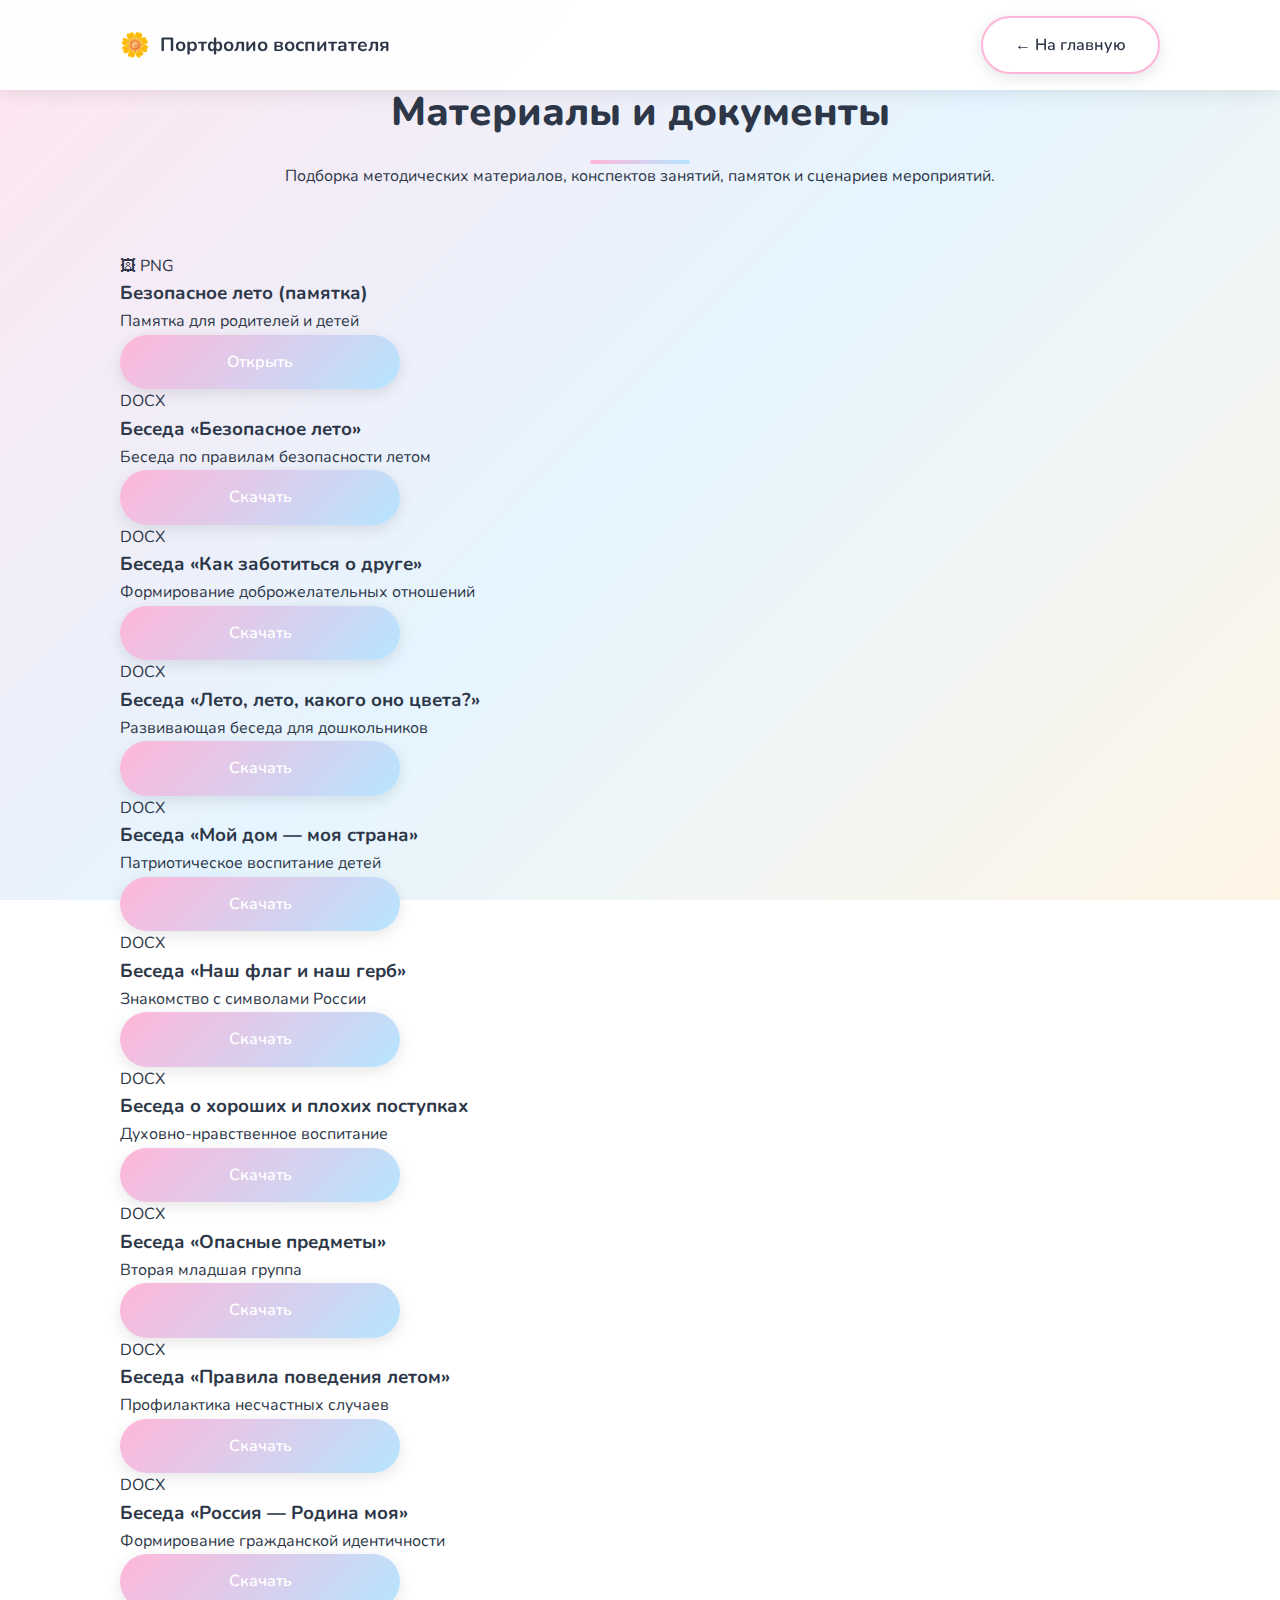
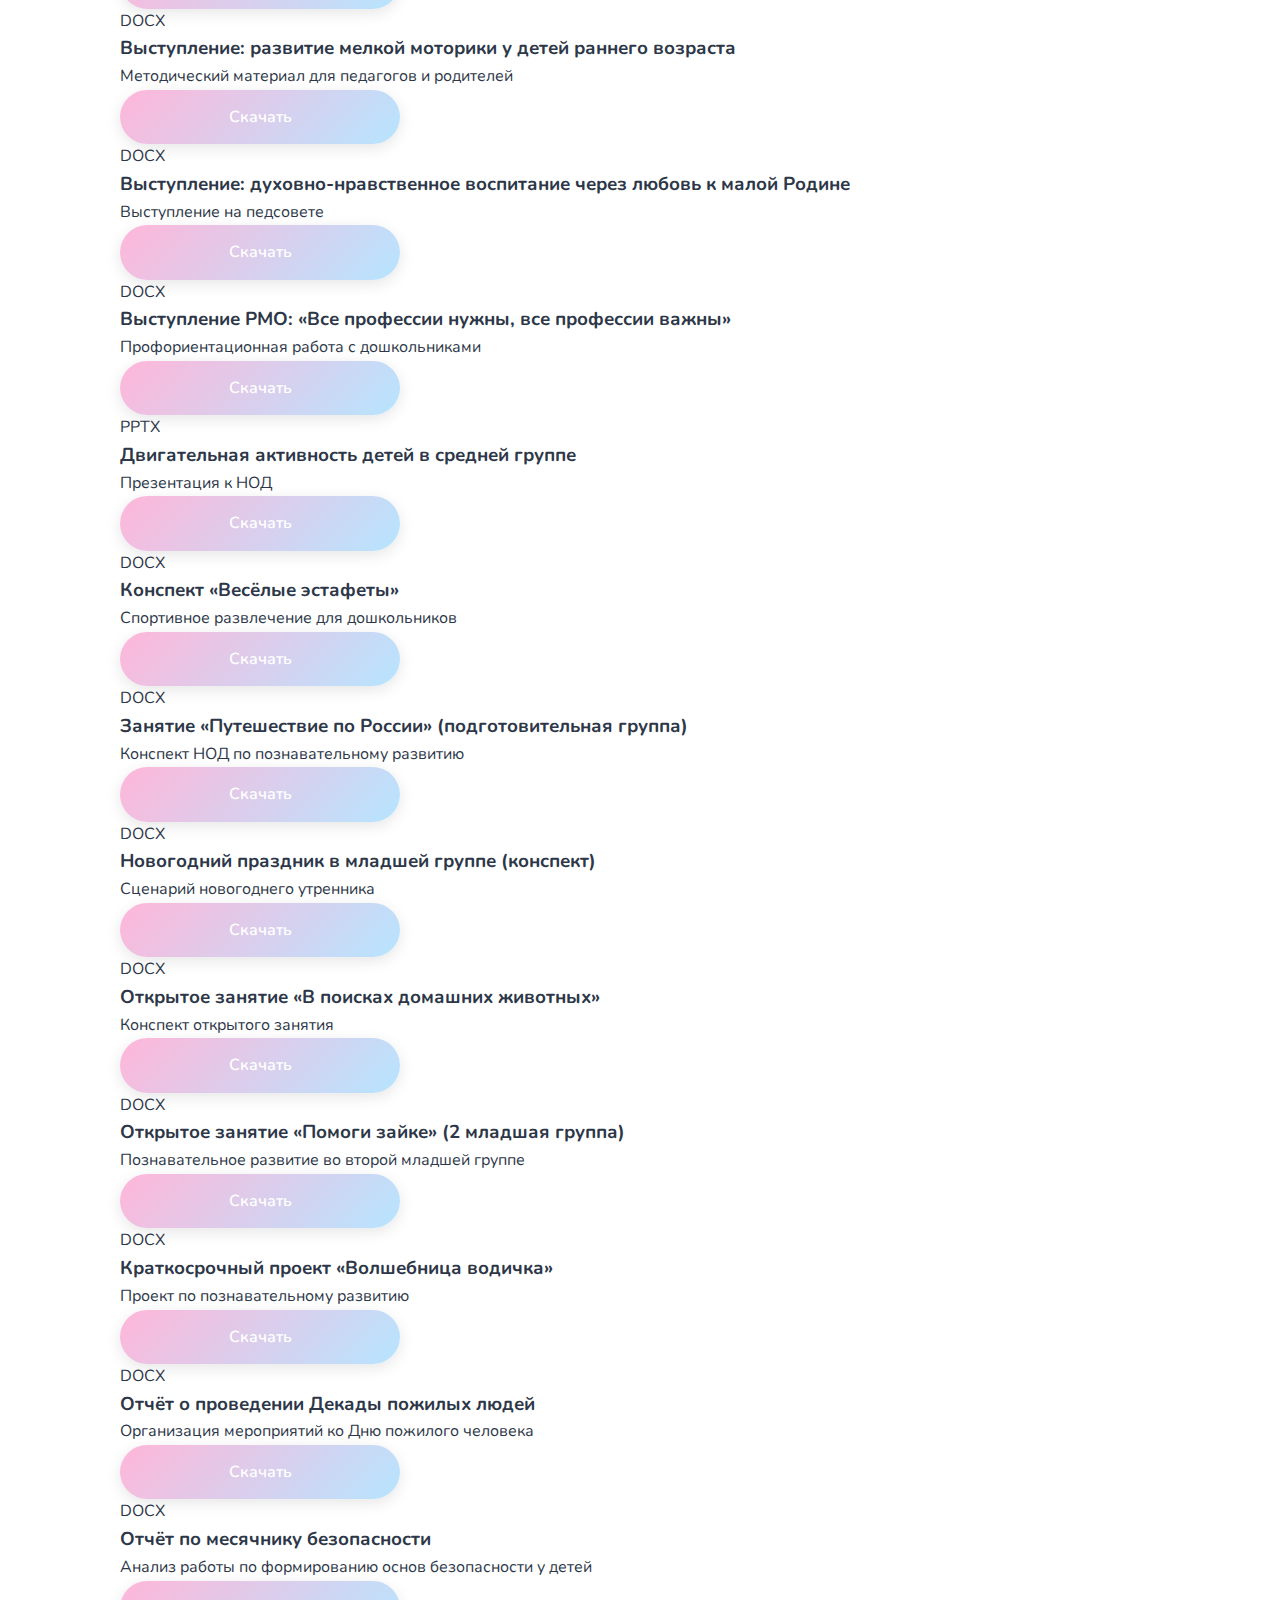
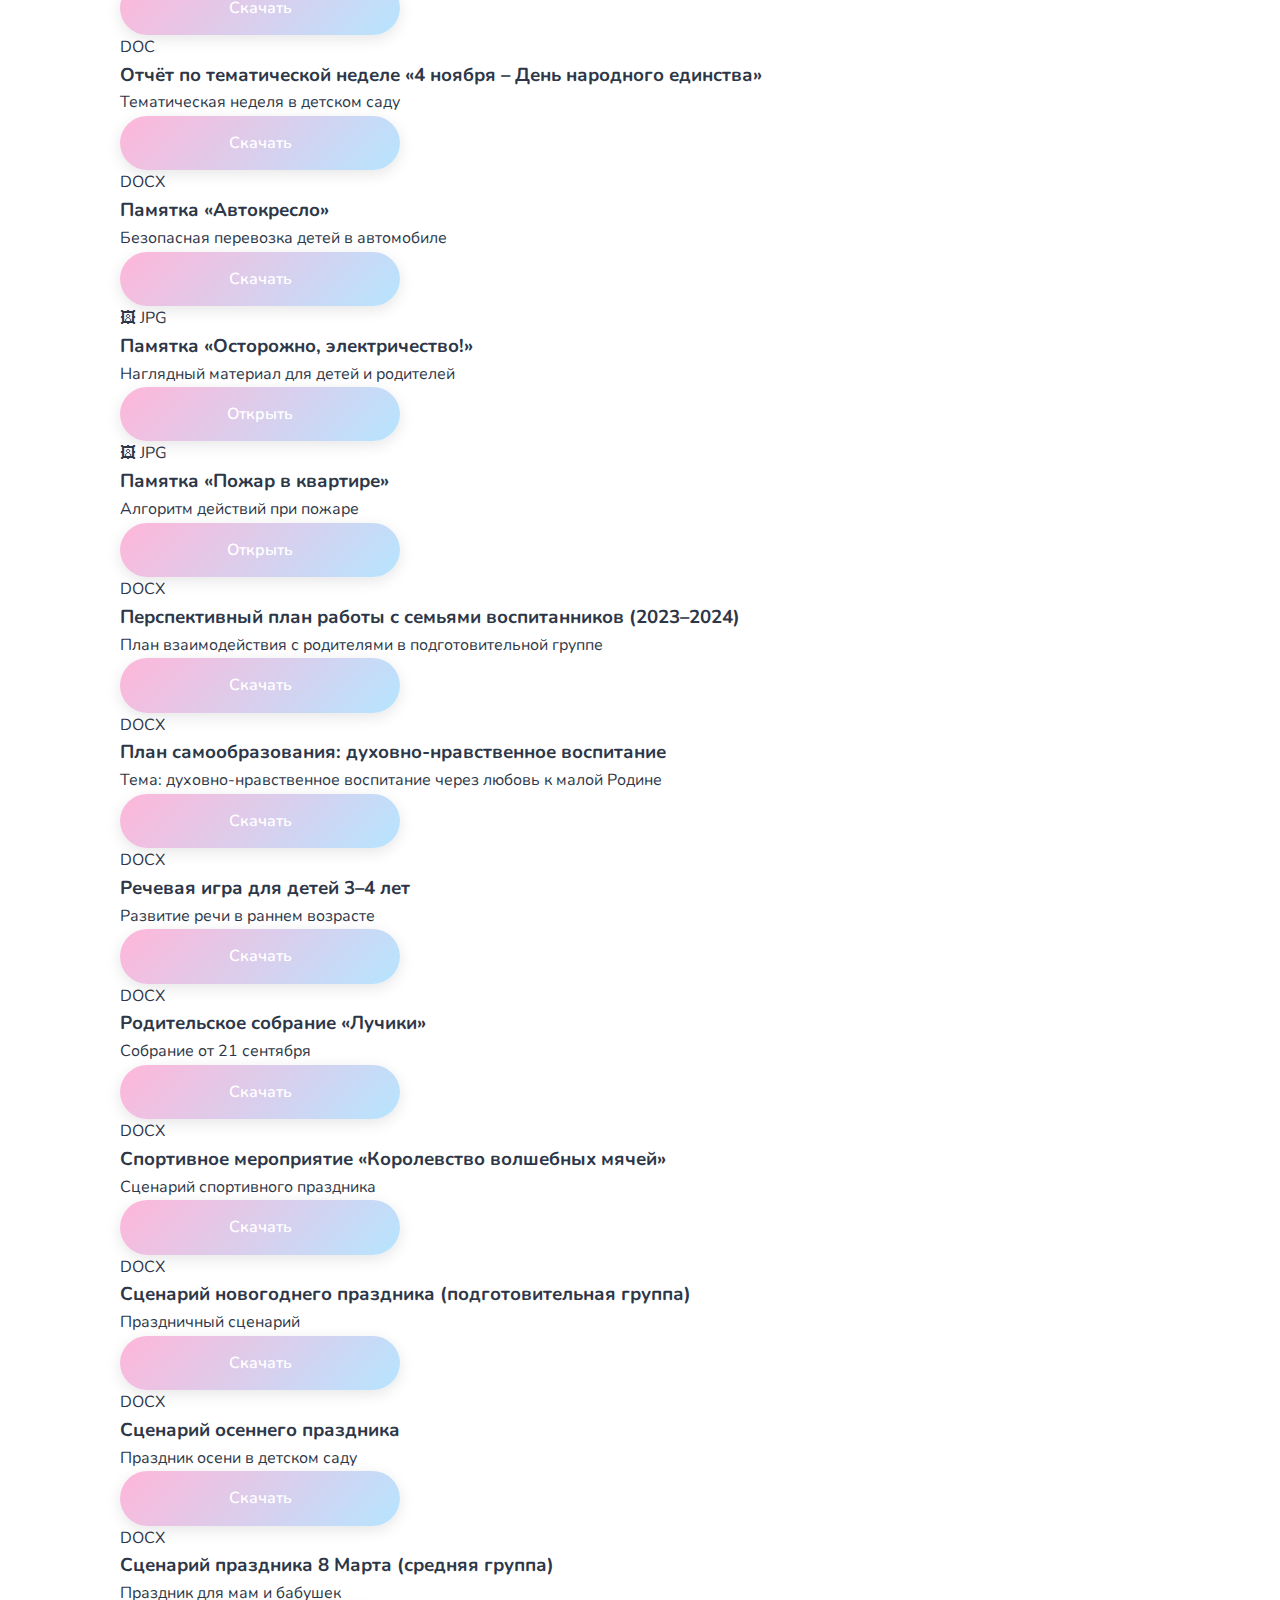
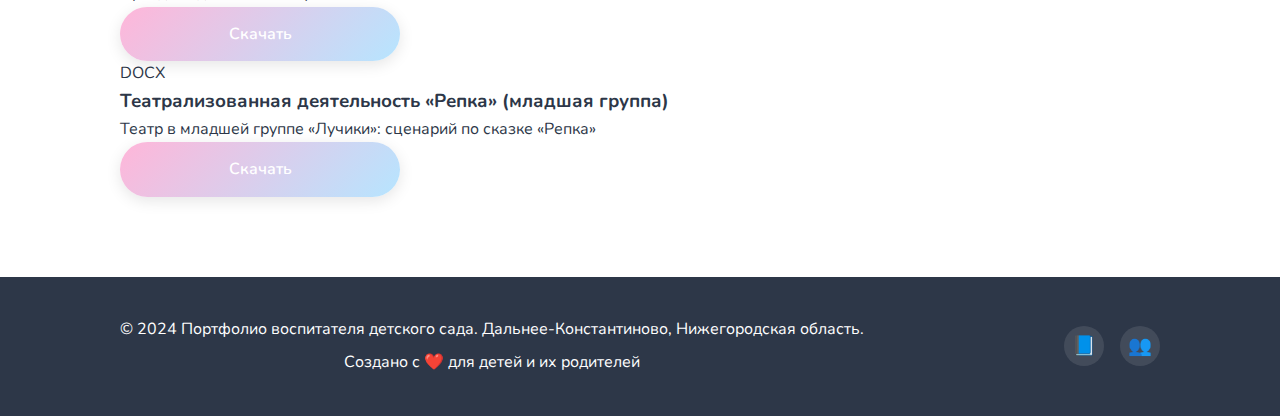
<file: info.html>
<!DOCTYPE html>
<html lang="ru">
  <head>
    <meta charset="UTF-8" />
    <meta
      name="viewport"
      content="width=device-width, initial-scale=1.0, maximum-scale=5.0, user-scalable=yes"
    />
    <title>Информационные материалы | Портфолио воспитателя</title>
    <link rel="stylesheet" href="styles.css" />
    <link rel="preconnect" href="https://fonts.googleapis.com" />
    <link rel="preconnect" href="https://fonts.gstatic.com" crossorigin />
    <link
      href="https://fonts.googleapis.com/css2?family=Nunito:wght@300;400;600;700;800&display=swap"
      rel="stylesheet"
    />
        <link rel="icon" type="image/x-icon" href="/assets/Vospitatel.jpg">

  </head>
  <body>
    <!-- Навигация (упрощённая) -->
    <nav class="navbar" id="navbar">
      <div class="container">
        <div class="nav-content">
          <div class="logo">
            <span class="logo-icon">🌼</span>
            <span class="logo-text">Портфолио воспитателя</span>
          </div>
          <div class="info-nav-actions">
            <a href="index.html" class="btn btn-secondary info-back-btn">
              ← На главную
            </a>
          </div>
        </div>
      </div>
    </nav>

    <main class="info-page">
      <section id="info" class="info">
        <div class="container">
          <div class="section-header">
            <h2 class="section-title">Материалы и документы</h2>
            <div class="title-underline"></div>
            <p class="info-subtitle">
              Подборка методических материалов, конспектов занятий, памяток и
              сценариев мероприятий.
            </p>
          </div>

          <div class="info-grid">
            <!-- Памятки и безопасность -->
            <article class="info-card">
              <div class="info-icon info-icon-image">🖼 PNG</div>
              <h3 class="info-title">Безопасное лето (памятка)</h3>
              <p class="info-meta">Памятка для родителей и детей</p>
              <div class="info-actions">
                <a
                  href="/assets/info/безопасное лето. ПАМЯТКА.png"
                  target="_blank"
                  class="btn btn-primary btn-small"
                >
                  Открыть
                </a>
              </div>
            </article>

            <article class="info-card">
              <div class="info-icon info-icon-doc">DOCX</div>
              <h3 class="info-title">Беседа «Безопасное лето»</h3>
              <p class="info-meta">Беседа по правилам безопасности летом</p>
              <div class="info-actions">
                <a
                  href="assets/info/беседа безопасное лето.docx"
                  target="_blank"
                  class="btn btn-primary btn-small"
                >
                  Скачать
                </a>
              </div>
            </article>

            <article class="info-card">
              <div class="info-icon info-icon-doc">DOCX</div>
              <h3 class="info-title">Беседа «Как заботиться о друге»</h3>
              <p class="info-meta">Формирование доброжелательных отношений</p>
              <div class="info-actions">
                <a
                  href="assets/info/беседа как заботитьс о друге .docx"
                  target="_blank"
                  class="btn btn-primary btn-small"
                  download
                >
                  Скачать
                </a>
              </div>
            </article>

            <article class="info-card">
              <div class="info-icon info-icon-doc">DOCX</div>
              <h3 class="info-title">Беседа «Лето, лето, какого оно цвета?»</h3>
              <p class="info-meta">Развивающая беседа для дошкольников</p>
              <div class="info-actions">
                <a
                  href="assets/info/беседа лето лето какого оно цвета .docx"
                  target="_blank"
                  class="btn btn-primary btn-small"
                  download
                >
                  Скачать
                </a>
              </div>
            </article>

            <article class="info-card">
              <div class="info-icon info-icon-doc">DOCX</div>
              <h3 class="info-title">Беседа «Мой дом — моя страна»</h3>
              <p class="info-meta">Патриотическое воспитание детей</p>
              <div class="info-actions">
                <a
                  href="assets/info/беседа мой дом моя страна .docx"
                  target="_blank"
                  class="btn btn-primary btn-small"
                  download
                >
                  Скачать
                </a>
              </div>
            </article>

            <article class="info-card">
              <div class="info-icon info-icon-doc">DOCX</div>
              <h3 class="info-title">Беседа «Наш флаг и наш герб»</h3>
              <p class="info-meta">Знакомство с символами России</p>
              <div class="info-actions">
                <a
                  href="assets/info/беседа наш флаг и наш герб.docx"
                  target="_blank"
                  class="btn btn-primary btn-small"
                  download
                >
                  Скачать
                </a>
              </div>
            </article>

            <article class="info-card">
              <div class="info-icon info-icon-doc">DOCX</div>
              <h3 class="info-title">Беседа о хороших и плохих поступках</h3>
              <p class="info-meta">Духовно-нравственное воспитание</p>
              <div class="info-actions">
                <a
                  href="assets/info/беседа о хороших и плохих поступках .docx"
                  target="_blank"
                  class="btn btn-primary btn-small"
                  download
                >
                  Скачать
                </a>
              </div>
            </article>

            <article class="info-card">
              <div class="info-icon info-icon-doc">DOCX</div>
              <h3 class="info-title">Беседа «Опасные предметы»</h3>
              <p class="info-meta">Вторая младшая группа</p>
              <div class="info-actions">
                <a
                  href="assets/info/беседа опасные предметы  вторая младшая группа.docx"
                  target="_blank"
                  class="btn btn-primary btn-small"
                  download
                >
                  Скачать
                </a>
              </div>
            </article>

            <article class="info-card">
              <div class="info-icon info-icon-doc">DOCX</div>
              <h3 class="info-title">Беседа «Правила поведения летом»</h3>
              <p class="info-meta">Профилактика несчастных случаев</p>
              <div class="info-actions">
                <a
                  href="assets/info/беседа правила поведеия в летний период.docx"
                  target="_blank"
                  class="btn btn-primary btn-small"
                  download
                >
                  Скачать
                </a>
              </div>
            </article>

            <article class="info-card">
              <div class="info-icon info-icon-doc">DOCX</div>
              <h3 class="info-title">Беседа «Россия — Родина моя»</h3>
              <p class="info-meta">Формирование гражданской идентичности</p>
              <div class="info-actions">
                <a
                  href="assets/info/беседа Россия-Родина моя .docx"
                  target="_blank"
                  class="btn btn-primary btn-small"
                  download
                >
                  Скачать
                </a>
              </div>
            </article>

            <!-- Выступления и методические материалы -->
            <article class="info-card">
              <div class="info-icon info-icon-doc">DOCX</div>
              <h3 class="info-title">
                Выступление: развитие мелкой моторики у детей раннего возраста
              </h3>
              <p class="info-meta">
                Методический материал для педагогов и родителей
              </p>
              <div class="info-actions">
                <a
                  href="assets/info/Выступление «Развитие мелкой моторики у детей раннего возраста.docx"
                  target="_blank"
                  class="btn btn-primary btn-small"
                  download
                >
                  Скачать
                </a>
              </div>
            </article>

            <article class="info-card">
              <div class="info-icon info-icon-doc">DOCX</div>
              <h3 class="info-title">
                Выступление: духовно-нравственное воспитание через любовь к
                малой Родине
              </h3>
              <p class="info-meta">Выступление на педсовете</p>
              <div class="info-actions">
                <a
                  href="assets/info/Выступление на пед.совете «Духовно-нравственное воспитание детей старшего дошкольного возраста через любовь к малой Родине».docx"
                  target="_blank"
                  class="btn btn-primary btn-small"
                  download
                >
                  Скачать
                </a>
              </div>
            </article>

            <article class="info-card">
              <div class="info-icon info-icon-doc">DOCX</div>
              <h3 class="info-title">
                Выступление РМО: «Все профессии нужны, все профессии важны»
              </h3>
              <p class="info-meta">Профориентационная работа с дошкольниками</p>
              <div class="info-actions">
                <a
                  href="assets/info/Выступление на РМО апрель 2024 Все профессии нужны,все професссии важны.docx"
                  target="_blank"
                  class="btn btn-primary btn-small"
                  download
                >
                  Скачать
                </a>
              </div>
            </article>

            <!-- Презентации и занятия -->
            <article class="info-card">
              <div class="info-icon info-icon-ppt">PPTX</div>
              <h3 class="info-title">
                Двигательная активность детей в средней группе
              </h3>
              <p class="info-meta">Презентация к НОД</p>
              <div class="info-actions">
                <a
                  href="assets/info/Двиг-ая акт-ть детей в средней группе.pptx"
                  target="_blank"
                  class="btn btn-primary btn-small"
                  download
                >
                  Скачать
                </a>
              </div>
            </article>

            <article class="info-card">
              <div class="info-icon info-icon-doc">DOCX</div>
              <h3 class="info-title">Конспект «Весёлые эстафеты»</h3>
              <p class="info-meta">Спортивное развлечение для дошкольников</p>
              <div class="info-actions">
                <a
                  href="assets/info/конспект веселые эстафеты .docx"
                  target="_blank"
                  class="btn btn-primary btn-small"
                  download
                >
                  Скачать
                </a>
              </div>
            </article>

            <article class="info-card">
              <div class="info-icon info-icon-doc">DOCX</div>
              <h3 class="info-title">
                Занятие «Путешествие по России» (подготовительная группа)
              </h3>
              <p class="info-meta">Конспект НОД по познавательному развитию</p>
              <div class="info-actions">
                <a
                  href="assets/info/Конспект занятия в подготовительной группе «Путешествие по России».docx"
                  target="_blank"
                  class="btn btn-primary btn-small"
                  download
                >
                  Скачать
                </a>
              </div>
            </article>

            <article class="info-card">
              <div class="info-icon info-icon-doc">DOCX</div>
              <h3 class="info-title">
                Новогодний праздник в младшей группе (конспект)
              </h3>
              <p class="info-meta">Сценарий новогоднего утренника</p>
              <div class="info-actions">
                <a
                  href="assets/info/Конспект новогоднего праздника в младшей группе.docx"
                  target="_blank"
                  class="btn btn-primary btn-small"
                  download
                >
                  Скачать
                </a>
              </div>
            </article>

            <article class="info-card">
              <div class="info-icon info-icon-doc">DOCX</div>
              <h3 class="info-title">
                Открытое занятие «В поисках домашних животных»
              </h3>
              <p class="info-meta">Конспект открытого занятия</p>
              <div class="info-actions">
                <a
                  href="assets/info/Конспект открытого занятия В поисках домашних животных.docx"
                  target="_blank"
                  class="btn btn-primary btn-small"
                  download
                >
                  Скачать
                </a>
              </div>
            </article>

            <article class="info-card">
              <div class="info-icon info-icon-doc">DOCX</div>
              <h3 class="info-title">
                Открытое занятие «Помоги зайке» (2 младшая группа)
              </h3>
              <p class="info-meta">
                Познавательное развитие во второй младшей группе
              </p>
              <div class="info-actions">
                <a
                  href="assets/info/Конспект открытого занятия по позновательному развитию во 2 младшей группе Помоги зайке.docx"
                  target="_blank"
                  class="btn btn-primary btn-small"
                  download
                >
                  Скачать
                </a>
              </div>
            </article>

            <!-- Проекты и отчёты -->
            <article class="info-card">
              <div class="info-icon info-icon-doc">DOCX</div>
              <h3 class="info-title">
                Краткосрочный проект «Волшебница водичка»
              </h3>
              <p class="info-meta">Проект по познавательному развитию</p>
              <div class="info-actions">
                <a
                  href="assets/info/Краткосрочный проект Волшебница водичка.docx"
                  target="_blank"
                  class="btn btn-primary btn-small"
                  download
                >
                  Скачать
                </a>
              </div>
            </article>

            <article class="info-card">
              <div class="info-icon info-icon-doc">DOCX</div>
              <h3 class="info-title">
                Отчёт о проведении Декады пожилых людей
              </h3>
              <p class="info-meta">
                Организация мероприятий ко Дню пожилого человека
              </p>
              <div class="info-actions">
                <a
                  href="assets/info/Отчет о проведении Декады Пожилых Людей.docx"
                  target="_blank"
                  class="btn btn-primary btn-small"
                  download
                >
                  Скачать
                </a>
              </div>
            </article>

            <article class="info-card">
              <div class="info-icon info-icon-doc">DOCX</div>
              <h3 class="info-title">Отчёт по месячнику безопасности</h3>
              <p class="info-meta">
                Анализ работы по формированию основ безопасности у детей
              </p>
              <div class="info-actions">
                <a
                  href="assets/info/Отчёт по месячнику безопасности.docx"
                  target="_blank"
                  class="btn btn-primary btn-small"
                  download
                >
                  Скачать
                </a>
              </div>
            </article>

            <article class="info-card">
              <div class="info-icon info-icon-doc">DOC</div>
              <h3 class="info-title">
                Отчёт по тематической неделе «4 ноября – День народного
                единства»
              </h3>
              <p class="info-meta">Тематическая неделя в детском саду</p>
              <div class="info-actions">
                <a
                  href="assets/info/Отчет по тематической неделе «4 ноября – День народного единства».doc"
                  target="_blank"
                  class="btn btn-primary btn-small"
                  download
                >
                  Скачать
                </a>
              </div>
            </article>

            <!-- Памятки для родителей -->
            <article class="info-card">
              <div class="info-icon info-icon-doc">DOCX</div>
              <h3 class="info-title">Памятка «Автокресло»</h3>
              <p class="info-meta">Безопасная перевозка детей в автомобиле</p>
              <div class="info-actions">
                <a
                  href="assets/info/памятка Автокресло.docx"
                  target="_blank"
                  class="btn btn-primary btn-small"
                  download
                >
                  Скачать
                </a>
              </div>
            </article>

            <article class="info-card">
              <div class="info-icon info-icon-image">🖼 JPG</div>
              <h3 class="info-title">Памятка «Осторожно, электричество!»</h3>
              <p class="info-meta">Наглядный материал для детей и родителей</p>
              <div class="info-actions">
                <a
                  href="assets/info/Памятка Осторожно электричество.jpg"
                  target="_blank"
                  class="btn btn-primary btn-small"
                >
                  Открыть
                </a>
              </div>
            </article>

            <article class="info-card">
              <div class="info-icon info-icon-image">🖼 JPG</div>
              <h3 class="info-title">Памятка «Пожар в квартире»</h3>
              <p class="info-meta">Алгоритм действий при пожаре</p>
              <div class="info-actions">
                <a
                  href="assets/info/Памятка Пожар в квартире.jpg"
                  target="_blank"
                  class="btn btn-primary btn-small"
                >
                  Открыть
                </a>
              </div>
            </article>

            <!-- Планирование и взаимодействие с семьями -->
            <article class="info-card">
              <div class="info-icon info-icon-doc">DOCX</div>
              <h3 class="info-title">
                Перспективный план работы с семьями воспитанников (2023–2024)
              </h3>
              <p class="info-meta">
                План взаимодействия с родителями в подготовительной группе
              </p>
              <div class="info-actions">
                <a
                  href="assets/info/Перспективный план работы по взаимодействию с семьями воспитанников  на 2023-2024 учебный год в подготовительной группе.docx"
                  target="_blank"
                  class="btn btn-primary btn-small"
                  download
                >
                  Скачать
                </a>
              </div>
            </article>

            <article class="info-card">
              <div class="info-icon info-icon-doc">DOCX</div>
              <h3 class="info-title">
                План самообразования: духовно-нравственное воспитание
              </h3>
              <p class="info-meta">
                Тема: духовно-нравственное воспитание через любовь к малой
                Родине
              </p>
              <div class="info-actions">
                <a
                  href="assets/info/План самообразования на тему Духовно-нравственное  воспитание  детей старшего дошкольного возраста  через любовь к  малой  Родине.docx"
                  target="_blank"
                  class="btn btn-primary btn-small"
                  download
                >
                  Скачать
                </a>
              </div>
            </article>

            <!-- Игры, собрания, праздники -->
            <article class="info-card">
              <div class="info-icon info-icon-doc">DOCX</div>
              <h3 class="info-title">Речевая игра для детей 3–4 лет</h3>
              <p class="info-meta">Развитие речи в раннем возрасте</p>
              <div class="info-actions">
                <a
                  href="assets/info/Речевая игра для детей 3-4 лет.docx"
                  target="_blank"
                  class="btn btn-primary btn-small"
                  download
                >
                  Скачать
                </a>
              </div>
            </article>

            <article class="info-card">
              <div class="info-icon info-icon-doc">DOCX</div>
              <h3 class="info-title">Родительское собрание «Лучики»</h3>
              <p class="info-meta">Собрание от 21 сентября</p>
              <div class="info-actions">
                <a
                  href="assets/info/СОБРАНИЕ ЛУЧИКИ 21 СЕНТЯБРЯ.docx"
                  target="_blank"
                  class="btn btn-primary btn-small"
                  download
                >
                  Скачать
                </a>
              </div>
            </article>

            <article class="info-card">
              <div class="info-icon info-icon-doc">DOCX</div>
              <h3 class="info-title">
                Спортивное мероприятие «Королевство волшебных мячей»
              </h3>
              <p class="info-meta">Сценарий спортивного праздника</p>
              <div class="info-actions">
                <a
                  href="assets/info/спортивное мероприятие Королевство волшебных мячей.docx"
                  target="_blank"
                  class="btn btn-primary btn-small"
                  download
                >
                  Скачать
                </a>
              </div>
            </article>

            <article class="info-card">
              <div class="info-icon info-icon-doc">DOCX</div>
              <h3 class="info-title">
                Сценарий новогоднего праздника (подготовительная группа)
              </h3>
              <p class="info-meta">Праздничный сценарий</p>
              <div class="info-actions">
                <a
                  href="assets/info/сц. Новый год в подготовительной группе.docx"
                  target="_blank"
                  class="btn btn-primary btn-small"
                  download
                >
                  Скачать
                </a>
              </div>
            </article>

            <article class="info-card">
              <div class="info-icon info-icon-doc">DOCX</div>
              <h3 class="info-title">Сценарий осеннего праздника</h3>
              <p class="info-meta">Праздник осени в детском саду</p>
              <div class="info-actions">
                <a
                  href="assets/info/Сценарий осеннего праздника.docx"
                  target="_blank"
                  class="btn btn-primary btn-small"
                  download
                >
                  Скачать
                </a>
              </div>
            </article>

            <article class="info-card">
              <div class="info-icon info-icon-doc">DOCX</div>
              <h3 class="info-title">
                Сценарий праздника 8 Марта (средняя группа)
              </h3>
              <p class="info-meta">Праздник для мам и бабушек</p>
              <div class="info-actions">
                <a
                  href="assets/info/Сценарий праздника на 8 марта в средней группе.docx"
                  target="_blank"
                  class="btn btn-primary btn-small"
                  download
                >
                  Скачать
                </a>
              </div>
            </article>

            <!-- Театрализованная деятельность -->
            <article class="info-card">
              <div class="info-icon info-icon-doc">DOCX</div>
              <h3 class="info-title">
                Театрализованная деятельность «Репка» (младшая группа)
              </h3>
              <p class="info-meta">
                Театр в младшей группе «Лучики»: сценарий по сказке «Репка»
              </p>
              <div class="info-actions">
                <a
                  href="assets/info/театр в младшей группе Лучики Репка.docx"
                  target="_blank"
                  class="btn btn-primary btn-small"
                  download
                >
                  Скачать
                </a>
              </div>
            </article>
          </div>
        </div>
      </section>
    </main>

    <!-- Футер -->
    <footer class="footer">
      <div class="container">
        <div class="footer-content">
          <div class="footer-text">
            <p>
              &copy; 2024 Портфолио воспитателя детского сада.
              Дальнее-Константиново, Нижегородская область.
            </p>
            <p>Создано с ❤️ для детей и их родителей</p>
          </div>
          <div class="footer-social">
            <a
              href="https://vk.com/oleeeeapp"
              target="_blank"
              class="social-link"
              title="Личная страница ВКонтакте"
              >📘</a
            >
            <a
              href="https://vk.com/club181010072"
              target="_blank"
              class="social-link"
              title="Группа детского сада ВКонтакте"
              >👥</a
            >
          </div>
        </div>
      </div>
    </footer>

    <script src="script.js"></script>
  </body>
</html>
</file>
<file: styles.css>
/* Общие стили */
* {
    margin: 0;
    padding: 0;
    box-sizing: border-box;
}

*,
*::before,
*::after {
    box-sizing: inherit;
}

img,
video,
iframe {
    max-width: 100%;
    height: auto;
    display: block;
}

:root {
    /* Яркая и спокойная цветовая палитра */
    --primary-pink: #FFB6D9;
    --primary-blue: #B6E5FF;
    --primary-yellow: #FFE5B6;
    --primary-green: #B6FFD9;
    --primary-purple: #E5B6FF;
    --primary-peach: #FFD9B6;
    
    --dark-pink: #FF8CC8;
    --dark-blue: #8CC8FF;
    --dark-yellow: #FFCC8C;
    --dark-green: #8CFFB6;
    --dark-purple: #CC8CFF;
    
    --light-pink: #FFE5F0;
    --light-blue: #E5F5FF;
    --light-yellow: #FFF5E5;
    --light-green: #E5FFF0;
    --light-purple: #F5E5FF;
    
    --text-dark: #2D3748;
    --text-light: #4A5568;
    --white: #FFFFFF;
    --shadow: rgba(0, 0, 0, 0.1);
    --shadow-hover: rgba(0, 0, 0, 0.15);
}

html {
    font-size: 16px;
    -webkit-text-size-adjust: 100%;
    -ms-text-size-adjust: 100%;
    text-size-adjust: 100%;
    scroll-behavior: smooth;
}

body {
    font-family: 'Nunito', sans-serif;
    color: var(--text-dark);
    line-height: 1.6;
    overflow-x: hidden;
    background: linear-gradient(135deg, var(--light-pink) 0%, var(--light-blue) 50%, var(--light-yellow) 100%);
    background-attachment: fixed;
    min-height: 100vh;
    width: 100%;
    max-width: 100vw;
    position: relative;
    margin: 0;
    padding: 0;
    box-sizing: border-box;
}

/* Предотвращение горизонтальной прокрутки */
html,
body {
    max-width: 100vw;
    overflow-x: hidden;
    margin: 0;
    padding: 0;
    width: 100%;
    position: relative;
}

/* Улучшение рендеринга */
* {
    -webkit-font-smoothing: antialiased;
    -moz-osx-font-smoothing: grayscale;
}

.container {
    max-width: 1200px;
    margin: 0 auto;
    padding: 0 clamp(15px, 4vw, 40px);
    width: 100%;
    box-sizing: border-box;
}

/* Навигация */
.navbar {
    position: fixed;
    top: 0;
    left: 0;
    right: 0;
    width: 100%;
    max-width: 100vw;
    background: rgba(255, 255, 255, 0.95);
    backdrop-filter: blur(10px);
    box-shadow: 0 2px 20px var(--shadow);
    z-index: 1000;
    transition: all 0.3s ease;
    margin: 0;
    padding: 0;
    box-sizing: border-box;
}

.navbar.scrolled {
    box-shadow: 0 4px 30px var(--shadow-hover);
}

.nav-content {
    display: flex;
    justify-content: space-between;
    align-items: center;
    padding: clamp(0.8rem, 2vw, 1rem) 0;
    width: 100%;
}

.logo {
    display: flex;
    align-items: center;
    gap: 10px;
    font-size: 1.2rem;
    font-weight: 700;
    color: var(--text-dark);
}

.logo-icon {
    font-size: 1.5rem;
}

.nav-menu {
    display: flex;
    list-style: none;
    gap: 2rem;
}

.nav-link {
    text-decoration: none;
    color: var(--text-dark);
    font-weight: 600;
    transition: all 0.4s cubic-bezier(0.4, 0, 0.2, 1);
    position: relative;
    padding: 0.5rem 0;
    display: inline-block;
}

.nav-link::before {
    content: '';
    position: absolute;
    bottom: 0;
    left: 50%;
    width: 0;
    height: 3px;
    background: linear-gradient(90deg, var(--primary-pink), var(--primary-blue), var(--primary-yellow));
    border-radius: 2px;
    transform: translateX(-50%);
    transition: all 0.4s cubic-bezier(0.4, 0, 0.2, 1);
    opacity: 0;
}

.nav-link::after {
    content: '';
    position: absolute;
    bottom: -5px;
    left: 0;
    width: 0;
    height: 2px;
    background: linear-gradient(90deg, var(--primary-pink), var(--primary-blue));
    transition: width 0.4s cubic-bezier(0.4, 0, 0.2, 1);
}

.nav-link:hover {
    color: var(--dark-pink);
    transform: translateY(-2px);
}

.nav-link:hover::before {
    width: 100%;
    opacity: 1;
}

.nav-link:hover::after {
    width: 100%;
}

.nav-link.active {
    color: var(--dark-pink);
}

.nav-link.active::before {
    width: 100%;
    opacity: 1;
}

.nav-link.active::after {
    width: 100%;
}

.menu-toggle {
    display: none;
    flex-direction: column;
    gap: 5px;
    background: none;
    border: none;
    cursor: pointer;
    padding: 8px;
    position: relative;
    width: 30px;
    height: 30px;
    justify-content: center;
    align-items: center;
    z-index: 1001;
}

.menu-toggle span {
    width: 25px;
    height: 3px;
    background: var(--text-dark);
    border-radius: 3px;
    transition: all 0.3s cubic-bezier(0.4, 0, 0.2, 1);
    position: absolute;
    display: block;
    transform-origin: center;
}

.menu-toggle span:nth-child(1) {
    top: 8px;
}

.menu-toggle span:nth-child(2) {
    top: 50%;
    transform: translateY(-50%);
}

.menu-toggle span:nth-child(3) {
    bottom: 8px;
}

/* Анимация крестика при открытом меню */
.menu-toggle.active span:nth-child(1) {
    top: 50%;
    transform: translateY(-50%) rotate(45deg);
}

.menu-toggle.active span:nth-child(2) {
    opacity: 0;
    transform: translateY(-50%) scale(0);
}

.menu-toggle.active span:nth-child(3) {
    bottom: 50%;
    transform: translateY(50%) rotate(-45deg);
}

/* Главная секция */
.hero {
    min-height: 100vh;
    display: flex;
    align-items: center;
    position: relative;
    padding-top: 80px;
    overflow: hidden;
    width: 100%;
    max-width: 100vw;
    box-sizing: border-box;
    margin: 0;
}

.hero-background {
    position: absolute;
    top: 0;
    left: 0;
    right: 0;
    bottom: 0;
    z-index: 0;
}

.floating-shapes {
    position: absolute;
    width: 100%;
    height: 100%;
    overflow: hidden;
}

.shape {
    position: absolute;
    border-radius: 50%;
    opacity: 0.3;
    animation: float 20s infinite ease-in-out;
}

.shape-1 {
    width: 200px;
    height: 200px;
    background: var(--primary-pink);
    top: 10%;
    left: 10%;
    animation-delay: 0s;
}

.shape-2 {
    width: 150px;
    height: 150px;
    background: var(--primary-blue);
    top: 60%;
    right: 15%;
    animation-delay: 2s;
}

.shape-3 {
    width: 180px;
    height: 180px;
    background: var(--primary-yellow);
    bottom: 20%;
    left: 20%;
    animation-delay: 4s;
}

.shape-4 {
    width: 120px;
    height: 120px;
    background: var(--primary-green);
    top: 30%;
    right: 30%;
    animation-delay: 6s;
}

.shape-5 {
    width: 160px;
    height: 160px;
    background: var(--primary-purple);
    bottom: 40%;
    right: 10%;
    animation-delay: 8s;
}

@keyframes float {
    0%, 100% {
        transform: translateY(0) rotate(0deg);
    }
    33% {
        transform: translateY(-30px) rotate(120deg);
    }
    66% {
        transform: translateY(30px) rotate(240deg);
    }
}

.hero-content {
    position: relative;
    z-index: 1;
    display: grid;
    grid-template-columns: 1fr 1fr;
    gap: clamp(2rem, 5vw, 4rem);
    align-items: center;
    padding: clamp(1.5rem, 3vw, 2rem) 0;
}

.hero-text {
    animation: fadeInUp 1s ease;
}

.hero-title {
    font-size: clamp(2rem, 5vw, 3.5rem);
    font-weight: 800;
    margin-bottom: 1.5rem;
    line-height: 1.2;
}

.title-line {
    display: block;
}

.title-line.highlight {
    background: linear-gradient(135deg, var(--primary-pink), var(--primary-blue), var(--primary-yellow));
    -webkit-background-clip: text;
    -webkit-text-fill-color: transparent;
    background-clip: text;
}

.hero-subtitle {
    font-size: clamp(1.1rem, 2.5vw, 1.5rem);
    color: var(--text-light);
    margin-bottom: 1rem;
    font-weight: 600;
}

.hero-description {
    font-size: clamp(1rem, 2vw, 1.1rem);
    color: var(--text-light);
    margin-bottom: 2rem;
    line-height: 1.8;
}

    .hero-buttons {
        display: flex;
        flex-direction: column;
        gap: 1rem;
        width: 100%;
        align-items: center;
    }

    .btn {
        width: 100%;
        max-width: 280px;
        padding: 1rem 1.5rem;
        font-size: 0.95rem;
        white-space: normal;
    }

.btn {
    padding: 1rem 2rem;
    border: none;
    border-radius: 50px;
    font-size: 1rem;
    font-weight: 600;
    cursor: pointer;
    text-decoration: none;
    display: inline-block;
    transition: all 0.3s ease;
    box-shadow: 0 4px 15px var(--shadow);
    text-align: center;
    word-wrap: break-word;
    white-space: normal;
    line-height: 1.4;
}

.btn-primary {
    background: linear-gradient(135deg, var(--primary-pink), var(--primary-blue));
    color: var(--white);
}

.btn-primary:hover {
    transform: translateY(-3px);
    box-shadow: 0 6px 20px var(--shadow-hover);
}

.btn-secondary {
    background: var(--white);
    color: var(--text-dark);
    border: 2px solid var(--primary-pink);
}

.btn-secondary:hover {
    background: var(--primary-pink);
    color: var(--white);
    transform: translateY(-3px);
}

.hero-image {
    animation: fadeInRight 1s ease;
}

.image-wrapper {
    width: 100%;
    max-width: 100%;
    position: relative;
    border-radius: 30px;
    overflow: hidden;
    box-shadow: 0 20px 60px var(--shadow);
    background: linear-gradient(135deg, var(--light-pink), var(--light-blue));
    padding: clamp(8px, 1.5vw, 10px);
    transition: transform 0.3s ease;
}

.image-wrapper:hover {
    transform: translateY(-5px);
}

.hero-photo {
    width: 100%;
    height: auto;
    max-width: 100%;
    display: block;
    border-radius: 25px;
    object-fit: cover;
    transition: transform 0.3s ease;
    image-rendering: auto;
}

.image-wrapper:hover .hero-photo {
    transform: scale(1.02);
}

.photo-caption {
    position: absolute;
    bottom: 0;
    left: 0;
    right: 0;
    background: linear-gradient(to top, rgba(0, 0, 0, 0.7), transparent);
    padding: 2rem 1.5rem 1.5rem;
    text-align: center;
    border-radius: 0 0 25px 25px;
}

.caption-text {
    color: var(--white);
    font-size: 1.2rem;
    font-weight: 600;
    margin: 0;
    text-shadow: 0 2px 10px rgba(0, 0, 0, 0.5);
    letter-spacing: 0.5px;
}

.scroll-indicator {
    position: absolute;
    bottom: 30px;
    left: 50%;
    transform: translateX(-50%);
    z-index: 1;
}

.mouse {
    width: 30px;
    height: 50px;
    border: 3px solid var(--text-dark);
    border-radius: 20px;
    position: relative;
}

.mouse::before {
    content: '';
    position: absolute;
    top: 10px;
    left: 50%;
    transform: translateX(-50%);
    width: 6px;
    height: 6px;
    background: var(--text-dark);
    border-radius: 50%;
    animation: scroll 2s infinite;
}

@keyframes scroll {
    0% {
        opacity: 1;
        top: 10px;
    }
    100% {
        opacity: 0;
        top: 30px;
    }
}

/* Секции */
section {
    padding: clamp(3rem, 8vw, 5rem) 0;
    position: relative;
    width: 100%;
    max-width: 100vw;
    box-sizing: border-box;
    margin: 0;
}

.section-header {
    text-align: center;
    margin-bottom: 4rem;
}

.section-title {
    font-size: clamp(1.8rem, 4vw, 2.5rem);
    font-weight: 800;
    margin-bottom: 1rem;
    color: var(--text-dark);
}

.title-underline {
    width: 100px;
    height: 4px;
    background: linear-gradient(90deg, var(--primary-pink), var(--primary-blue));
    margin: 0 auto;
    border-radius: 2px;
}

/* О себе */
.about {
    background: var(--white);
    border-radius: 50px 50px 0 0;
    margin-top: -50px;
    position: relative;
    z-index: 2;
}

.about-content {
    display: grid;
    grid-template-columns: 2fr 1fr;
    gap: 3rem;
    align-items: start;
}

.about-card {
    background: linear-gradient(135deg, var(--light-pink), var(--light-blue));
    padding: 2rem;
    border-radius: 20px;
    margin-bottom: 1.5rem;
    box-shadow: 0 10px 30px var(--shadow);
    transition: transform 0.3s ease;
}

.about-card:hover {
    transform: translateY(-5px);
}

.about-card h3 {
    font-size: clamp(1.2rem, 2.5vw, 1.5rem);
    margin-bottom: 1rem;
    color: var(--text-dark);
}

.about-card p {
    color: var(--text-light);
    line-height: 1.8;
}

.about-stats {
    display: grid;
    grid-template-columns: repeat(2, 1fr);
    gap: clamp(1rem, 2.5vw, 1.5rem);
}

.stat-item {
    text-align: center;
    padding: 2rem;
    background: linear-gradient(135deg, var(--primary-yellow), var(--primary-peach));
    border-radius: 20px;
    box-shadow: 0 10px 30px var(--shadow);
    transition: transform 0.3s ease;
}

.stat-item:hover {
    transform: scale(1.05);
}

.stat-number {
    font-size: 3rem;
    font-weight: 800;
    color: var(--text-dark);
    margin-bottom: 0.5rem;
}

.stat-label {
    font-size: 1rem;
    color: var(--text-light);
    font-weight: 600;
}

/* Образование */
.education {
    background: linear-gradient(135deg, var(--light-yellow), var(--light-green));
}

.timeline {
    position: relative;
    max-width: 800px;
    margin: 0 auto;
}

.timeline::before {
    content: '';
    position: absolute;
    left: 50%;
    top: 0;
    bottom: 0;
    width: 4px;
    background: linear-gradient(180deg, var(--primary-pink), var(--primary-blue));
    transform: translateX(-50%);
}

.timeline-item {
    position: relative;
    margin-bottom: 3rem;
    display: flex;
    align-items: center;
}

.timeline-item:nth-child(odd) {
    flex-direction: row;
}

.timeline-item:nth-child(even) {
    flex-direction: row-reverse;
}

.timeline-dot {
    width: 20px;
    height: 20px;
    background: var(--white);
    border: 4px solid var(--primary-pink);
    border-radius: 50%;
    position: absolute;
    left: 50%;
    transform: translateX(-50%);
    z-index: 2;
}

.timeline-content {
    width: 45%;
    background: var(--white);
    padding: 2rem;
    border-radius: 20px;
    box-shadow: 0 10px 30px var(--shadow);
    transition: transform 0.3s ease;
    position: relative;
}

.timeline-content:hover {
    transform: translateY(-5px);
    box-shadow: 0 15px 40px var(--shadow-hover);
}

.timeline-icon {
    font-size: 2.5rem;
    position: absolute;
    top: -15px;
    right: 20px;
    background: linear-gradient(135deg, var(--primary-pink), var(--primary-blue));
    width: 50px;
    height: 50px;
    border-radius: 50%;
    display: flex;
    align-items: center;
    justify-content: center;
    box-shadow: 0 5px 15px var(--shadow);
    animation: floatIcon 3s ease-in-out infinite;
}

@keyframes floatIcon {
    0%, 100% {
        transform: translateY(0);
    }
    50% {
        transform: translateY(-5px);
    }
}

.timeline-content h3 {
    font-size: clamp(1.2rem, 2.5vw, 1.5rem);
    margin-bottom: 0.5rem;
    color: var(--text-dark);
    padding-right: 60px;
}

.timeline-date {
    color: var(--primary-pink);
    font-weight: 600;
    margin-bottom: 1rem;
    font-size: 1rem;
    display: inline-block;
    background: linear-gradient(135deg, var(--light-pink), var(--light-blue));
    padding: 0.3rem 1rem;
    border-radius: 20px;
}

.timeline-content p {
    color: var(--text-light);
    line-height: 1.8;
    margin-bottom: 0.5rem;
}

.qualification-programs {
    margin-top: 1rem;
}

.program-item {
    margin-bottom: 1rem;
    padding: 0.8rem;
    background: linear-gradient(135deg, var(--light-pink), var(--light-blue));
    border-radius: 10px;
    border-left: 4px solid var(--primary-pink);
    transition: transform 0.2s ease;
}

.program-item:hover {
    transform: translateX(5px);
}

.program-item:last-child {
    margin-bottom: 0;
}

.program-title {
    font-weight: 600;
    color: var(--text-dark);
    display: block;
    margin-bottom: 0.3rem;
}

.program-desc {
    color: var(--text-light);
    display: block;
    font-size: 0.95rem;
}

/* Методики */
.methods {
    background: var(--white);
}

.methods-grid {
    display: grid;
    grid-template-columns: repeat(auto-fit, minmax(min(300px, 100%), 1fr));
    gap: clamp(1.5rem, 3vw, 2rem);
}

.method-card {
    background: linear-gradient(135deg, var(--light-purple), var(--light-pink));
    padding: 2.5rem;
    border-radius: 25px;
    text-align: center;
    box-shadow: 0 10px 30px var(--shadow);
    transition: all 0.3s ease;
}

.method-card:hover {
    transform: translateY(-10px) scale(1.02);
    box-shadow: 0 20px 40px var(--shadow-hover);
}

.method-icon {
    font-size: 4rem;
    margin-bottom: 1.5rem;
    display: block;
}

.method-card h3 {
    font-size: clamp(1.2rem, 2.5vw, 1.5rem);
    margin-bottom: 1rem;
    color: var(--text-dark);
}

.method-card p {
    color: var(--text-light);
    line-height: 1.8;
}

/* Галерея */
.gallery {
    background: linear-gradient(135deg, var(--light-blue), var(--light-purple));
}

.gallery-grid {
    display: grid;
    grid-template-columns: repeat(auto-fit, minmax(min(300px, 100%), 1fr));
    gap: clamp(1.5rem, 3vw, 2rem);
}

.gallery-item {
    border-radius: 20px;
    overflow: hidden;
    box-shadow: 0 10px 30px var(--shadow);
    transition: transform 0.3s ease;
    cursor: pointer;
}

.gallery-item:hover {
    transform: scale(1.05);
}

.gallery-placeholder {
    width: 100%;
    height: 300px;
    background: linear-gradient(135deg, var(--primary-pink), var(--primary-blue));
    display: flex;
    flex-direction: column;
    align-items: center;
    justify-content: center;
    color: var(--white);
    font-size: 1.2rem;
    font-weight: 600;
}

.gallery-placeholder span {
    font-size: 4rem;
    margin-bottom: 1rem;
}

/* Достижения */
.achievements {
    background: var(--white);
}

.achievements-grid {
    display: grid;
    grid-template-columns: repeat(auto-fit, minmax(min(250px, 100%), 1fr));
    gap: clamp(1.5rem, 3vw, 2rem);
}

.achievement-card {
    background: linear-gradient(135deg, var(--primary-yellow), var(--primary-peach));
    padding: 2.5rem;
    border-radius: 25px;
    text-align: center;
    box-shadow: 0 10px 30px var(--shadow);
    transition: all 0.3s ease;
}

.achievement-card:hover {
    transform: rotate(5deg) scale(1.05);
}

.achievement-icon {
    font-size: 4rem;
    margin-bottom: 1rem;
}

.achievement-card h3 {
    font-size: 1.3rem;
    margin-bottom: 0.5rem;
    color: var(--text-dark);
}

.achievement-card p {
    color: var(--text-light);
    font-weight: 600;
}

/* Контакты */
.contact {
    background: linear-gradient(135deg, var(--light-green), var(--light-yellow));
}

.contact-content {
    display: grid;
    grid-template-columns: 1fr 1fr;
    gap: 3rem;
}

.contact-info {
    display: flex;
    flex-direction: column;
    gap: 2rem;
}

.contact-item {
    display: flex;
    gap: 1.5rem;
    background: var(--white);
    padding: 2rem;
    border-radius: 20px;
    box-shadow: 0 10px 30px var(--shadow);
    transition: transform 0.3s ease;
}

.contact-item:hover {
    transform: translateX(10px);
}

.contact-icon {
    font-size: 2.5rem;
}

.contact-details h3 {
    font-size: 1.3rem;
    margin-bottom: 0.5rem;
    color: var(--text-dark);
}

.contact-details p {
    color: var(--text-light);
    line-height: 1.8;
}

.contact-social-wrapper {
    background: var(--white);
    padding: 2.5rem;
    border-radius: 25px;
    box-shadow: 0 10px 30px var(--shadow);
}

.social-title {
    font-size: 1.8rem;
    margin-bottom: 2rem;
    text-align: center;
    color: var(--text-dark);
}

.social-links {
    display: flex;
    flex-direction: column;
    gap: 1.5rem;
}

.social-card {
    display: flex;
    align-items: center;
    gap: 1.5rem;
    padding: 2rem;
    background: linear-gradient(135deg, var(--light-blue), var(--light-pink));
    border-radius: 20px;
    text-decoration: none;
    transition: all 0.3s ease;
    box-shadow: 0 5px 15px var(--shadow);
    border: 2px solid transparent;
}

.social-card:hover {
    transform: translateY(-5px) scale(1.02);
    box-shadow: 0 15px 35px var(--shadow-hover);
    border-color: var(--primary-blue);
}

.vk-card {
    background: linear-gradient(135deg, var(--light-pink), var(--light-purple));
}

.vk-card:hover {
    border-color: var(--primary-pink);
}

.vk-group-card {
    background: linear-gradient(135deg, var(--light-blue), var(--light-green));
}

.vk-group-card:hover {
    border-color: var(--primary-blue);
}

.social-card-icon {
    font-size: 3.5rem;
    min-width: 60px;
    text-align: center;
}

.social-card-content {
    flex: 1;
}

.social-card-content h4 {
    font-size: 1.5rem;
    margin-bottom: 0.5rem;
    color: var(--text-dark);
    font-weight: 700;
}

.social-card-content p {
    color: var(--text-light);
    margin-bottom: 0.5rem;
    line-height: 1.6;
}

.social-link-text {
    color: var(--primary-blue);
    font-weight: 600;
    font-size: 0.95rem;
    display: inline-block;
    transition: transform 0.3s ease;
}

.social-card:hover .social-link-text {
    transform: translateX(5px);
    color: var(--dark-blue);
}

/* Футер */
.footer {
    background: var(--text-dark);
    color: var(--white);
    padding: 2rem 0;
    text-align: center;
}

.footer-content {
    display: flex;
    justify-content: space-between;
    align-items: center;
    flex-wrap: wrap;
    gap: 1rem;
}

.footer-text p {
    margin: 0.5rem 0;
}

.footer-social {
    display: flex;
    gap: 1rem;
}

.social-link {
    width: 40px;
    height: 40px;
    background: rgba(255, 255, 255, 0.1);
    border-radius: 50%;
    display: flex;
    align-items: center;
    justify-content: center;
    text-decoration: none;
    font-size: 1.2rem;
    transition: all 0.3s ease;
}

.social-link:hover {
    background: var(--primary-pink);
    transform: translateY(-3px);
}

/* Анимации */
@keyframes fadeInUp {
    from {
        opacity: 0;
        transform: translateY(30px);
    }
    to {
        opacity: 1;
        transform: translateY(0);
    }
}

@keyframes fadeInRight {
    from {
        opacity: 0;
        transform: translateX(30px);
    }
    to {
        opacity: 1;
        transform: translateX(0);
    }
}

/* Адаптивность - Телевизоры и большие экраны */
@media (min-width: 1920px) {
    .container {
        max-width: 1600px;
        padding: 0 60px;
    }

    .hero-title {
        font-size: 4.5rem;
    }

    .hero-subtitle {
        font-size: 2rem;
    }

    .section-title {
        font-size: 3.5rem;
    }

    .hero-content {
        gap: 6rem;
    }

    .methods-grid {
        grid-template-columns: repeat(3, 1fr);
        gap: 3rem;
    }

    .gallery-grid {
        grid-template-columns: repeat(4, 1fr);
        gap: 2.5rem;
    }

    .about-content {
        gap: 4rem;
    }
}

/* Большие экраны */
@media (min-width: 1400px) and (max-width: 1919px) {
    .container {
        max-width: 1400px;
        padding: 0 50px;
    }

    .methods-grid {
        grid-template-columns: repeat(3, 1fr);
    }

    .gallery-grid {
        grid-template-columns: repeat(3, 1fr);
    }
}

/* Планшеты в альбомной ориентации */
@media (min-width: 1024px) and (max-width: 1399px) {
    .container {
        max-width: 1100px;
        padding: 0 30px;
    }

    .hero-content {
        gap: 3rem;
    }

    .methods-grid {
        grid-template-columns: repeat(2, 1fr);
    }
}

/* Планшеты */
@media (min-width: 768px) and (max-width: 1023px) {
    .container {
        padding: 0 25px;
    }

    .hero-content {
        gap: 2.5rem;
    }

    .methods-grid,
    .gallery-grid {
        grid-template-columns: repeat(2, 1fr);
    }

    .about-stats {
        grid-template-columns: repeat(2, 1fr);
    }

    .timeline-content {
        width: 48%;
    }
}

/* Адаптивность - Планшеты и маленькие ноутбуки */
@media (max-width: 968px) {
    .nav-menu {
        position: fixed;
        top: 70px;
        left: -100%;
        flex-direction: column;
        background: var(--white);
        width: 100vw;
        max-width: 100vw;
        padding: 0.8rem 1rem;
        box-shadow: 0 10px 30px var(--shadow);
        transition: left 0.3s ease;
        z-index: 999;
        margin: 0;
        box-sizing: border-box;
        overflow-y: auto;
        max-height: calc(100vh - 70px);
        list-style: none;
    }

    .nav-menu.active {
        left: 0;
    }

    .nav-menu li {
        width: 100%;
        margin: 0;
        padding: 0;
        list-style: none;
    }

    .nav-link {
        display: block;
        width: 100%;
        padding: 0.7rem 0.5rem;
        text-align: left;
        border-bottom: 1px solid var(--light-pink);
        font-size: 0.95rem;
        white-space: normal;
    }

    .nav-link:last-child {
        border-bottom: none;
    }

    .nav-link::before,
    .nav-link::after {
        display: none;
    }

    .menu-toggle {
        display: flex;
    }

    .menu-toggle.active {
        position: relative;
    }

    .menu-toggle.active span {
        background: var(--dark-pink);
    }

    .hero-content {
        grid-template-columns: 1fr;
        text-align: center;
    }

    .hero-title {
        font-size: 2.5rem;
    }

    .about-content {
        grid-template-columns: 1fr;
    }

    .about-stats {
        grid-template-columns: 1fr 1fr;
    }

    .timeline::before {
        left: 15px;
        width: 3px;
    }

    .timeline-item {
        flex-direction: row !important;
        padding-left: 40px;
        margin-bottom: 2rem;
    }

    .timeline-dot {
        left: 15px;
        width: 15px;
        height: 15px;
        border-width: 3px;
    }

    .timeline-content {
        width: 100% !important;
        margin-left: 0 !important;
        padding: 1.5rem;
        box-sizing: border-box;
    }

    .timeline-item:nth-child(odd),
    .timeline-item:nth-child(even) {
        flex-direction: row !important;
        padding-left: 40px;
    }

    .timeline-icon {
        top: -12px;
        right: 12px;
        width: 45px;
        height: 45px;
        font-size: 1.8rem;
    }

    .timeline-content h3 {
        padding-right: 55px;
        font-size: 1.2rem;
        margin-bottom: 0.8rem;
    }

    .timeline-date {
        font-size: 0.9rem;
        margin-bottom: 0.8rem;
    }

    .timeline-content p {
        font-size: 0.95rem;
        line-height: 1.7;
    }

    .program-item {
        padding: 0.6rem;
    }

    .program-title {
        font-size: 0.95rem;
    }

    .program-desc {
        font-size: 0.85rem;
    }

    .contact-content {
        grid-template-columns: 1fr;
    }

    .hero-photo {
        max-height: 400px;
        object-fit: cover;
    }

    .photo-caption {
        padding: 1.5rem 1rem 1rem;
    }

    .caption-text {
        font-size: 1rem;
    }

    .social-card {
        flex-direction: column;
        text-align: center;
    }

    .social-card-icon {
        min-width: auto;
    }

    .footer-content {
        flex-direction: column;
        text-align: center;
    }
}

@media (max-width: 600px) {
    .hero-title {
        font-size: 2rem;
    }

    .hero-subtitle {
        font-size: 1.2rem;
    }

    .section-title {
        font-size: 2rem;
    }

    .about-stats {
        grid-template-columns: 1fr;
    }

    .methods-grid,
    .gallery-grid,
    .achievements-grid {
        grid-template-columns: 1fr;
    }

    .hero-photo {
        max-height: 350px;
    }

    .caption-text {
        font-size: 0.9rem;
    }

    .social-card {
        padding: 1.5rem;
    }

    .social-card-icon {
        font-size: 2.5rem;
    }

    .social-card-content h4 {
        font-size: 1.2rem;
    }

    .timeline-icon {
        width: 35px;
        height: 35px;
        font-size: 1.5rem;
        top: -8px;
        right: 10px;
    }

    .timeline-content h3 {
        font-size: 1.1rem;
        padding-right: 45px;
    }

    .timeline-date {
        font-size: 0.9rem;
        padding: 0.2rem 0.8rem;
    }

    .program-item {
        padding: 0.5rem;
    }

    .program-title {
        font-size: 0.9rem;
    }

    .program-desc {
        font-size: 0.8rem;
    }

    .qualification-programs {
        margin-top: 0.8rem;
    }

    .program-item {
        padding: 0.8rem;
        margin-bottom: 0.8rem;
    }

    .hero-buttons {
        flex-direction: column;
        width: 100%;
        align-items: stretch;
        gap: 0.8rem;
    }

    .btn {
        width: 100%;
        max-width: 100%;
        padding: 1rem 1.5rem;
        font-size: 0.95rem;
        white-space: normal;
        word-wrap: break-word;
    }

    .timeline-content {
        padding: 1.2rem;
    }

    .timeline-content h3 {
        font-size: 1rem;
        padding-right: 40px;
    }

    .timeline-icon {
        width: 35px;
        height: 35px;
        font-size: 1.3rem;
        top: -10px;
        right: 10px;
    }
}

/* Маленькие телефоны */
@media (max-width: 400px) {
    html, body {
        width: 100%;
        max-width: 100vw;
        overflow-x: hidden;
        margin: 0;
        padding: 0;
    }

    .container {
        padding: 0 15px;
        width: 100%;
        max-width: 100%;
        box-sizing: border-box;
    }

    .hero-title {
        font-size: 1.7rem;
    }

    .hero-subtitle {
        font-size: 1rem;
    }

    .section-title {
        font-size: 1.6rem;
    }

    .hero-photo {
        max-height: 300px;
    }

    .caption-text {
        font-size: 0.85rem;
    }

    .btn {
        padding: 0.8rem 1.5rem;
        font-size: 0.9rem;
    }

    .about-card,
    .method-card,
    .achievement-card {
        padding: 1.5rem;
    }

    .timeline-content {
        padding: 1.5rem;
    }

    .timeline-content h3 {
        font-size: 1rem;
    }

    .contact-item {
        padding: 1.5rem;
        flex-direction: column;
        text-align: center;
    }

    .contact-icon {
        font-size: 2rem;
    }

    .social-card {
        padding: 1.2rem;
    }

    .social-card-icon {
        font-size: 2rem;
    }

    .social-card-content h4 {
        font-size: 1.1rem;
    }

    .stat-number {
        font-size: 2.5rem;
    }

    .stat-label {
        font-size: 0.9rem;
    }
}

/* Очень маленькие экраны */
@media (max-width: 320px) {
    .hero-title {
        font-size: 1.5rem;
    }

    .hero-subtitle {
        font-size: 0.95rem;
    }

    .section-title {
        font-size: 1.4rem;
    }

    .logo-text {
        font-size: 1rem;
    }

    .nav-link {
        font-size: 0.9rem;
    }
}

/* Альбомная ориентация на мобильных */
@media (max-width: 968px) and (orientation: landscape) {
    .hero {
        min-height: auto;
        padding: 100px 0 50px;
    }

    .hero-content {
        gap: 2rem;
    }

    .hero-photo {
        max-height: 300px;
    }

    section {
        padding: 3rem 0;
    }
}

/* Портретная ориентация на планшетах */
@media (min-width: 768px) and (max-width: 1023px) and (orientation: portrait) {
    .hero-content {
        grid-template-columns: 1fr;
    }

    .methods-grid {
        grid-template-columns: repeat(2, 1fr);
    }
}

/* Улучшение для touch устройств */
@media (hover: none) and (pointer: coarse) {
    .btn,
    .nav-link,
    .social-card,
    .gallery-item {
        min-height: 44px;
        min-width: 44px;
    }

    .btn {
        padding: 1.2rem 2.5rem;
    }

    .nav-link {
        padding: 1rem 0;
    }
}

/* Высокая плотность пикселей (Retina) */
@media (-webkit-min-device-pixel-ratio: 2), (min-resolution: 192dpi) {
    .hero-photo,
    .gallery-placeholder {
        image-rendering: -webkit-optimize-contrast;
        image-rendering: crisp-edges;
    }
}

/* Улучшение для печати */
@media print {
    * {
        background: white !important;
        color: black !important;
        box-shadow: none !important;
    }

    .navbar,
    .scroll-indicator,
    .hero-buttons,
    .contact-form-wrapper {
        display: none !important;
    }
}

/* Улучшение доступности и производительности */
@media (prefers-reduced-motion: reduce) {
    *,
    *::before,
    *::after {
        animation-duration: 0.01ms !important;
        animation-iteration-count: 1 !important;
        transition-duration: 0.01ms !important;
    }
}

/* Улучшение для темной темы (если поддерживается) */
@media (prefers-color-scheme: dark) {
    /* Сохраняем светлую тему, но можно добавить темную версию при необходимости */
}
</file>
